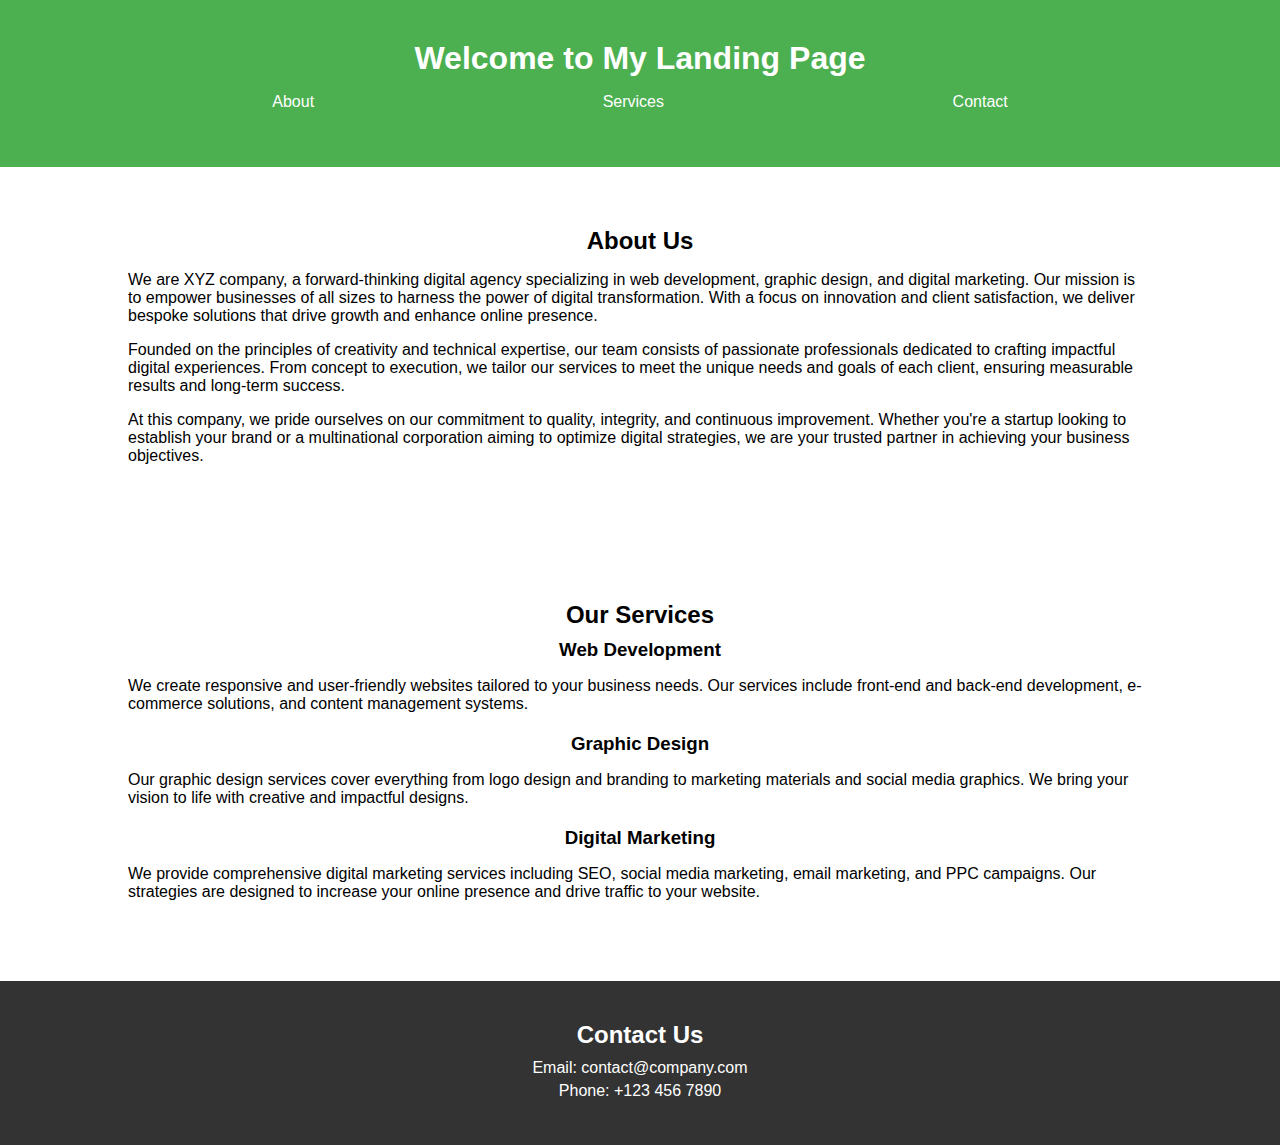
<file: Task-2/index.html>
<!DOCTYPE html>
<html lang="en">
<head>
    <meta charset="UTF-8">
    <meta name="viewport" content="width=device-width, initial-scale=1.0">
    <title>Landing Page</title>
    <link rel="stylesheet" href="style.css">
</head>
<body>
    <header>
        <div class="container">
            <h1>Welcome to My Landing Page</h1>
            <nav>
                <ul>
                    <li><a href="#about">About</a></li>
                    <li><a href="#services">Services</a></li>
                    <li><a href="#contact">Contact</a></li>
                </ul>
            </nav>
        </div>
    </header>

    <section id="about">
        <div class="container">
            <h2>About Us</h2>
        <p>We are XYZ company, a forward-thinking digital agency specializing in web development, graphic design, and digital marketing. Our mission is to empower businesses of all sizes to harness the power of digital transformation. With a focus on innovation and client satisfaction, we deliver bespoke solutions that drive growth and enhance online presence.</p>
        
        <p>Founded on the principles of creativity and technical expertise, our team consists of passionate professionals dedicated to crafting impactful digital experiences. From concept to execution, we tailor our services to meet the unique needs and goals of each client, ensuring measurable results and long-term success.</p>
        
        <p>At this company, we pride ourselves on our commitment to quality, integrity, and continuous improvement. Whether you're a startup looking to establish your brand or a multinational corporation aiming to optimize digital strategies, we are your trusted partner in achieving your business objectives.</p>
        </div>
    </section>

    <section id="services">
        <div class="container">
            <h2>Our Services</h2>
            <div class="service">
                <h3>Web Development</h3>
                <p>We create responsive and user-friendly websites tailored to your business needs. Our services include front-end and back-end development, e-commerce solutions, and content management systems.</p>
            </div>
            <div class="service">
                <h3>Graphic Design</h3>
                <p>Our graphic design services cover everything from logo design and branding to marketing materials and social media graphics. We bring your vision to life with creative and impactful designs.</p>
            </div>
            <div class="service">
                <h3>Digital Marketing</h3>
                <p>We provide comprehensive digital marketing services including SEO, social media marketing, email marketing, and PPC campaigns. Our strategies are designed to increase your online presence and drive traffic to your website.</p>
            </div>
        </div>
    </section>

    <footer id="contact">
        <div class="container">
            <h2>Contact Us</h2>
            <p>Email: contact@company.com</p>
            <p>Phone: +123 456 7890</p>
        </div>
    </footer>
</body>
<script src="index.js"></script>
</html>
</file>
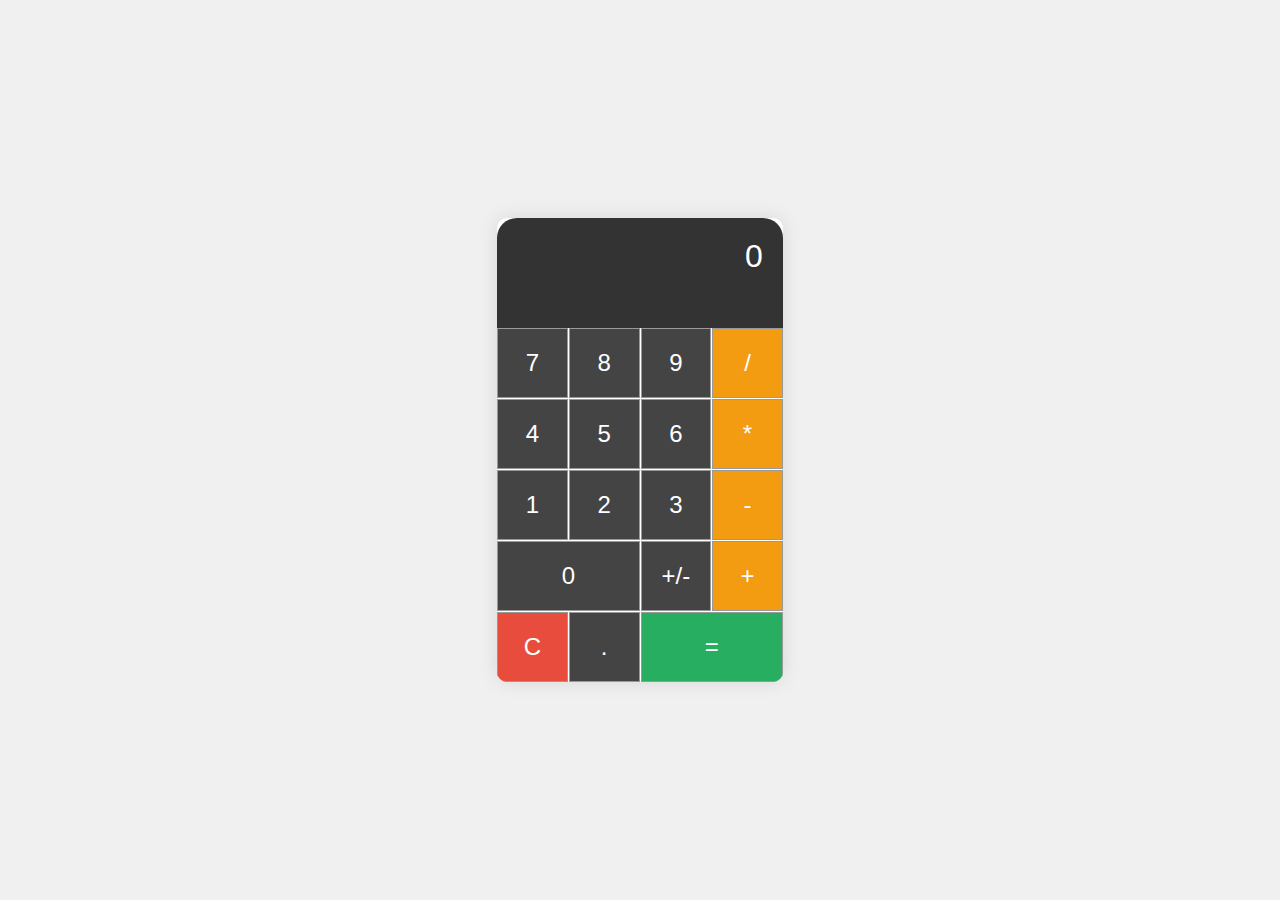
<file: Task-1/calculator.html>
<!DOCTYPE html>
<html lang="en">
<head>
    <meta charset="UTF-8">
    <meta name="viewport" content="width=device-width, initial-scale=1.0">
    <title>Calculator</title>
    <link rel="stylesheet" href="calculator.css">
</head>
<body>
    <div class="calculator">
        <div id="display">0</div>
        <div class="buttons">
            <button class="btn" data-value="7">7</button>
            <button class="btn" data-value="8">8</button>
            <button class="btn" data-value="9">9</button>
            <button class="btn operator" data-value="/">/</button>

            <button class="btn" data-value="4">4</button>
            <button class="btn" data-value="5">5</button>
            <button class="btn" data-value="6">6</button>
            <button class="btn operator" data-value="*">*</button>

            <button class="btn" data-value="1">1</button>
            <button class="btn" data-value="2">2</button>
            <button class="btn" data-value="3">3</button>
            <button class="btn operator" data-value="-">-</button>

            <button class="btn" data-value="0">0</button>
            <button class="btn" data-value="+/-">+/-</button>
            <button class="btn operator" data-value="+">+</button>
            <button class="btn clear" data-value="C">C</button>
            <button class="btn" data-value=".">.</button>

            <button class="btn equal" data-value="=">=</button>
        </div>
    </div>
    <script src="calculator.js"></script>
</body>
</html>
</file>
<file: Task-2/style.css>
body {
    font-family: Arial, sans-serif;
    margin: 0;
    padding: 0;
    box-sizing: border-box;
}

header {
    background-color: #4CAF50;
    color: white;
    padding: 20px 0;
}

.container {
    width: 80%;
    margin: 0 auto;
    padding: 20px;
}

h1, h2, h3 {
    margin: 0 0 10px;
    padding: 0;
    text-align: center;
}

nav ul {
    list-style: none;
    padding: 0;
    display: flex;
    justify-content: space-around;
}

nav ul li {
    margin: 0;
}

nav ul li a {
    color: white;
    text-decoration: none;
    padding: 10px 20px;
}

nav ul li a:hover {
    background-color: #45a049;
}

section {
    padding: 40px 0;
}

.service {
    margin-bottom: 20px;
}

footer {
    background-color: #333;
    color: white;
    text-align: center;
    padding: 20px 0;
}

footer p {
    margin: 5px 0;
}
</file>
<file: Task-1/calculator.css>
body{
    display: flex;
    justify-content: center;
    align-items: center;
    height: 100vh;
    background-color: #f0f0f0;
    margin: 0;
    font-family: Arial,sans-serif;
}

.calculator{
    background-color: white;
    border-radius: 10px;
    box-shadow: 0 0 20px rgba(0,0,0,0.1);
    overflow: hidden;
}
#display{
    background-color: #333;
    color: white;
    font-size: 2em;
    padding: 20px;
    text-align: right;
    border-top-left-radius: 20px;
    border-top-right-radius: 20px;
    height: 70px;
}
.buttons{
    display: grid;
    grid-template-columns: repeat(4,1fr);
    grid-gap:1px;
}
.btn{
    padding: 20px;
    font-size: 1.5rem;
    border: 1px solid #999;
    background-color: #444;
    color: #fff;
    cursor: pointer;
    transition: background-color 0.3s ease;
    height: 70px;
}
.btn:hover{
    background-color: #555;
}
.operator{
    background-color: #f39c12;
    color: #fff;
}
.operator:hover{
    background-color: #e67e22;
}
.btn[data-value="0"]{
    grid-column: span 2;
}
.equal{
    background-color: #27ae60;
    color: #fff;
    grid-column: span 2;
}
.equal:hover{
    background-color: #2ecc71;
}
.clear{
    background-color: #e74c3c;
    color: #fff;
}
.clear:hover{
    background-color: #c0392b;
}
</file>
